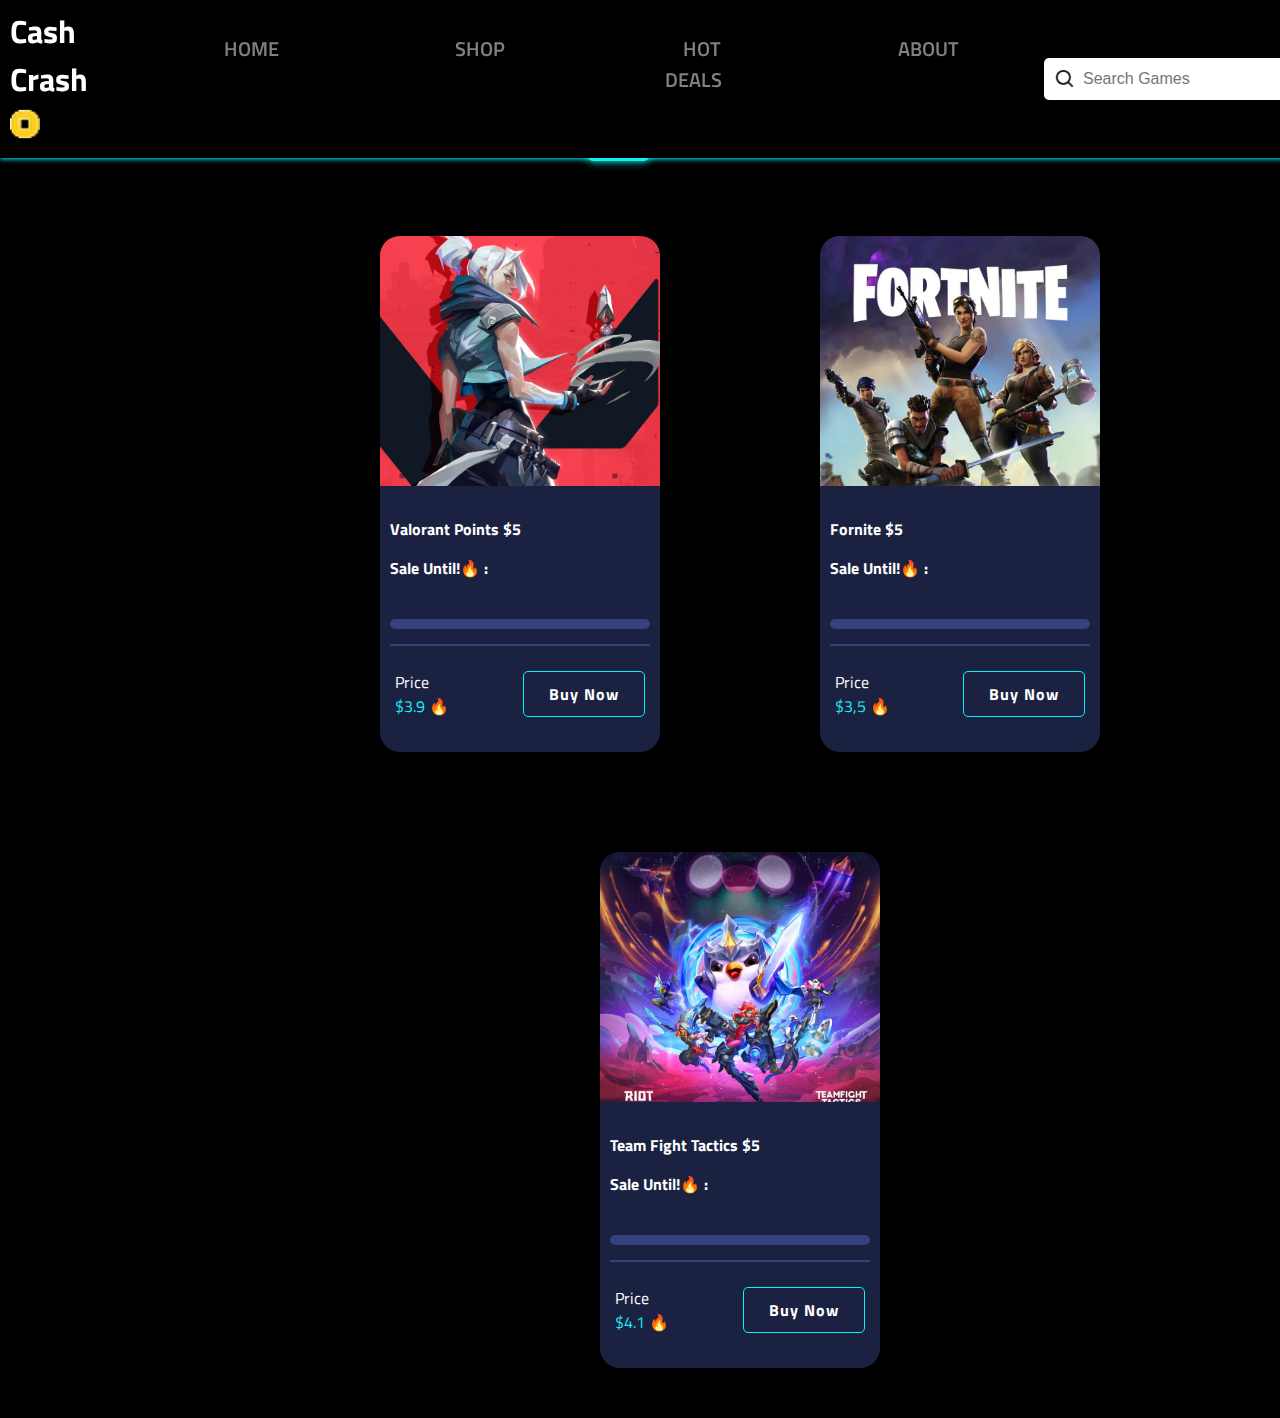
<file: hot.html>
<!DOCTYPE html>
<html lang="en">

<head>
    <meta charset="UTF-8">
    <meta name="viewport" content="width=device-width, initial-scale=1.0">
    <title>Cash Crash</title>
    <link href='https://unpkg.com/boxicons@2.1.4/css/boxicons.min.css' rel='stylesheet'>
    <link rel="stylesheet" href="style.css">
    <link rel="stylesheet" href="customshop.css">
    <link rel="icon" href="gold1.ico">


</head>

<body style="overflow-y: scroll; overflow-x: hidden;">
    <header>
        <a href="" class="logo">Cash Crash <img src="gold1.ico" alt="Icon" class="navbar-icon" width="30" height="30"> </a>
        <ul class="nav">
            <li><a href="indexhtml">Home</a></li>
            <li><a href="shophtml">Shop</a></li>
            <li><a href="hot.html">Hot Deals</a></li>
            <li><a href="index.html#section2">about</a></li>
        </ul>
        <div class="action">
            <div class="searchBx">
                <a href=""><i class="bx bx-search"></i></a>
                <input type="text" placeholder="Search Games">
            </div>
        </div>

        <div class="toggleMenu"></div>
    </header>


    <!-----GAME ----->



    <div class="games">

        <h2> Limited Time Sale</h2>
        <ul>
            <li class="list active" data-filter="all">All</li>
            <li class="list" data-filter="pc">PC Games</li>
            <li class="list" data-filter="mobile">Mobile Games</li>


        </ul>
        <div class="cardBx">
            <div class="card" data-item="pc">
                <img src="valo.jpg" alt="">

                <div class="content">
                    <h4>Valorant Points $5</h4> 
                    <h4>Sale Until!🔥 :</h4>
                    <div class="timer" id="countdown"></div>
                    </br>
                    <div class="progress-line"><span></span></div>
                    <div class="info">
                        <p>Price <br> <span>$3.9 🔥</span></p>
                        <a href="#">Buy Now</a>
                    </div>
                </div>
            </div>
            
            <div class="card" data-item="pc">
                <img src="fort.jpg" alt="">
                <div class="content">
                    <h4>Fornite $5</h4> 
                    <h4>Sale Until!🔥 :</h4>
                    <div class="timer2" id="countdown2"></div>
                    </br>
                    <div class="progress-line"><span></span></div>
                    <div class="info">
                        <p>Price <br> <span>$3,5 🔥</span></p>
                        <a href="#">Buy Now</a>
                    </div>
                </div>
            </div>

            <div class="card" data-item="mobile">
                <img src="tft.jpg" alt="">
                <div class="content">
                    <h4>Team Fight Tactics $5</h4> 
                    <h4>Sale Until!🔥 :</h4>
                    <div class="timer3" id="countdown3"></div>
                    </br>
                    <div class="progress-line"><span></span></div>
                    <div class="info">
                        <p>Price <br> <span>$4.1 🔥</span></p>
                        <a href="#">Buy Now</a>
                    </div>
                </div>
            </div>

        



    </div>


    </div>

    <script>
        window.addEventListener('scroll', function() {
            var header = document.querySelector('header');
            header.classList.toggle('sticky', window.scrollY > 0);
        });
    </script>


<script>
    document.addEventListener('DOMContentLoaded', function () {
        let list = document.querySelectorAll('.list');
        let card = document.querySelectorAll('.card');
        let searchInput = document.querySelector('.searchBx input');
        let cardBx = document.querySelector('.cardBx');

        // Create an h4 element for no result message
        let noResultMessage = document.createElement('h1');
        noResultMessage.innerText = 'No Result Found';
        noResultMessage.classList.add('no-result-message');
        // Set color to #fff
        noResultMessage.style.color = '#fff';

        for (let i = 0; i < list.length; i++) {
            list[i].addEventListener('click', function () {
                // Remove 'active' class from all elements
                for (let j = 0; j < list.length; j++) {
                    list[j].classList.remove('active');
                }

                // Add 'active' class to the clicked element
                this.classList.add('active');

                let dataFilter = this.getAttribute('data-filter');
                filterCards(dataFilter);
            })
        }

        // Add event listener to the search input
        searchInput.addEventListener('input', function () {
            let searchTerm = this.value.toLowerCase();
            filterCardsBySearch(searchTerm);
        });

        function filterCards(filter) {
            let noResults = true;
            for (let k = 0; k < card.length; k++) {
                card[k].classList.remove('active');
                card[k].classList.add('hide');

                if (card[k].getAttribute('data-item') == filter || filter == 'all') {
                    card[k].classList.remove('hide');
                    card[k].classList.add('active');
                    noResults = false;
                }
            }
            checkNoResult(noResults);
        }

        function filterCardsBySearch(searchTerm) {
            let noResults = true;
            for (let k = 0; k < card.length; k++) {
                let cardText = card[k].querySelector('h4').innerText.toLowerCase();
                if (cardText.includes(searchTerm)) {
                    card[k].classList.remove('hide');
                    card[k].classList.add('active');
                    noResults = false;
                } else {
                    card[k].classList.add('hide');
                    card[k].classList.remove('active');
                }
            }
            checkNoResult(noResults);
        }

        function checkNoResult(noResults) {
            if (noResults) {
                cardBx.appendChild(noResultMessage); // only when there are no results
            } else {
                if (noResultMessage.parentNode === cardBx) {
                    cardBx.removeChild(noResultMessage); // if it's already 
                }
            }
        }
    });
</script>


<script src="script.js"></script>





</body>

</html>
</file>
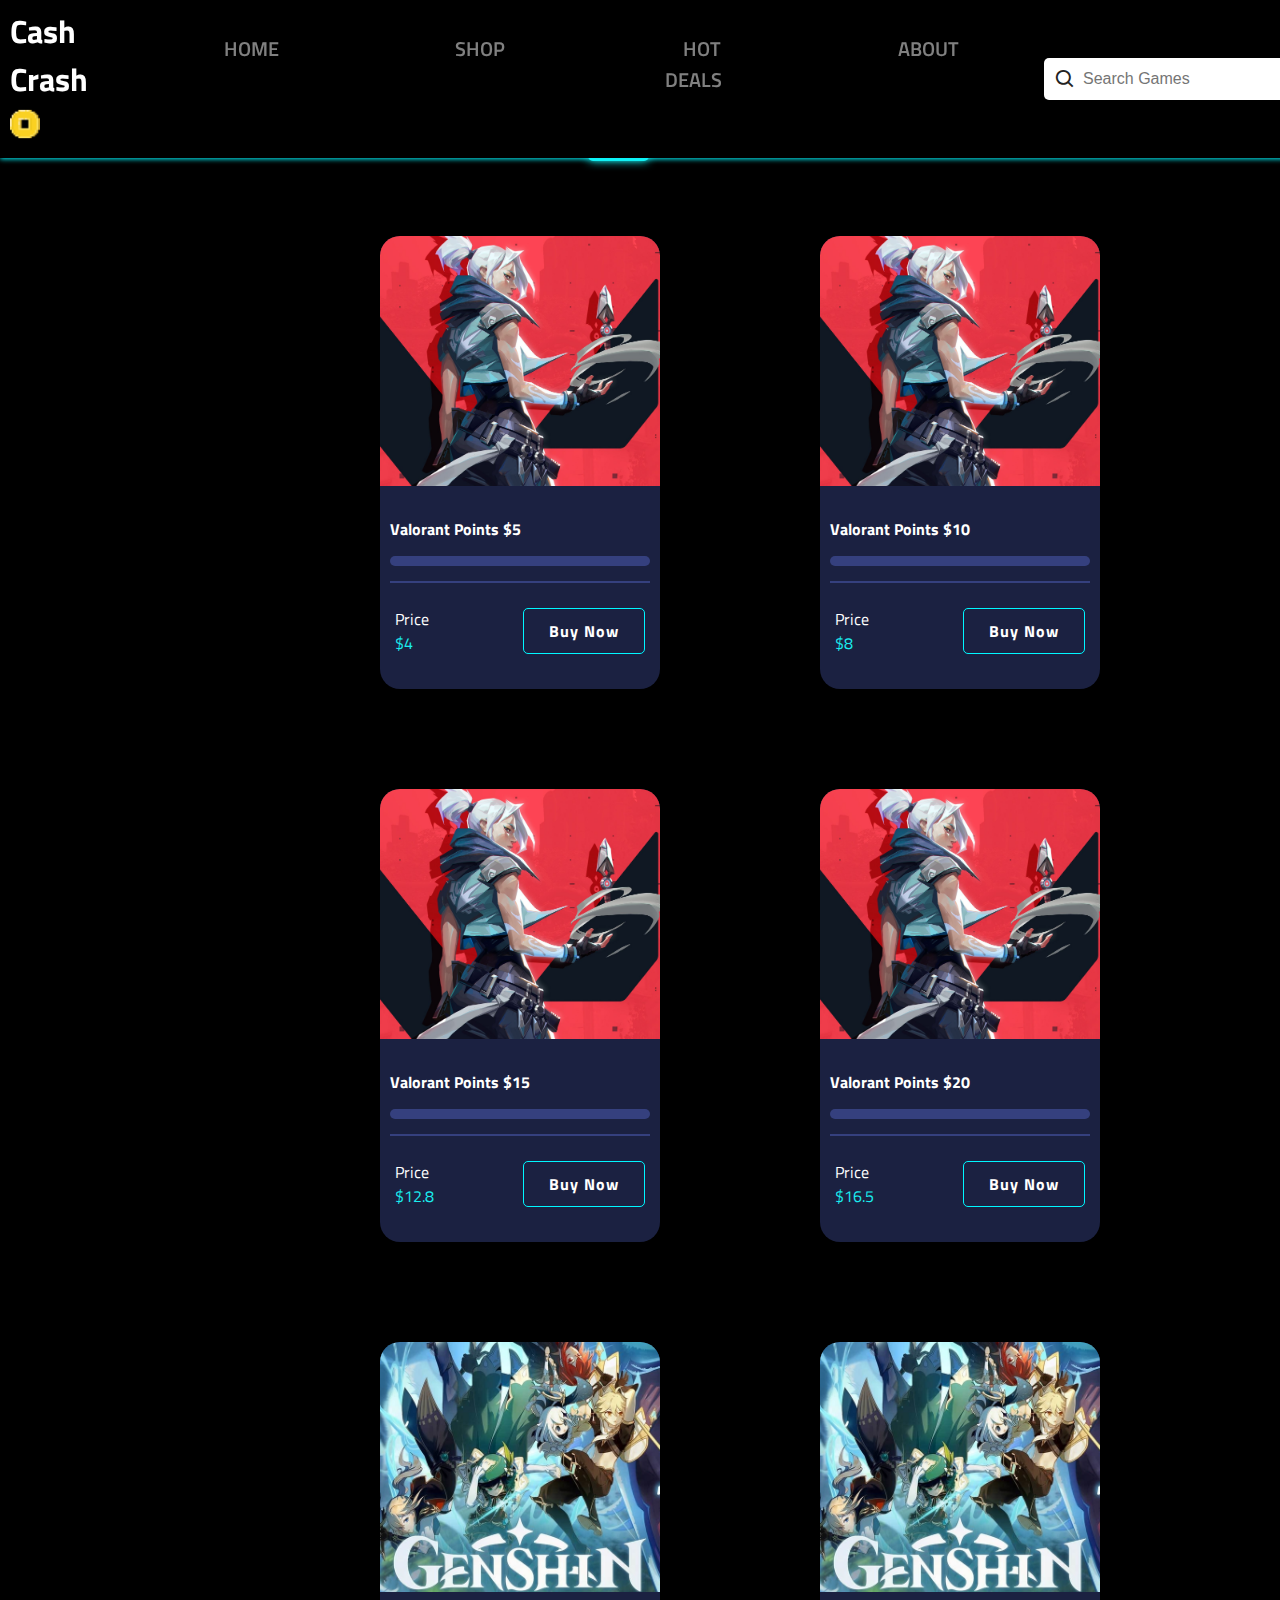
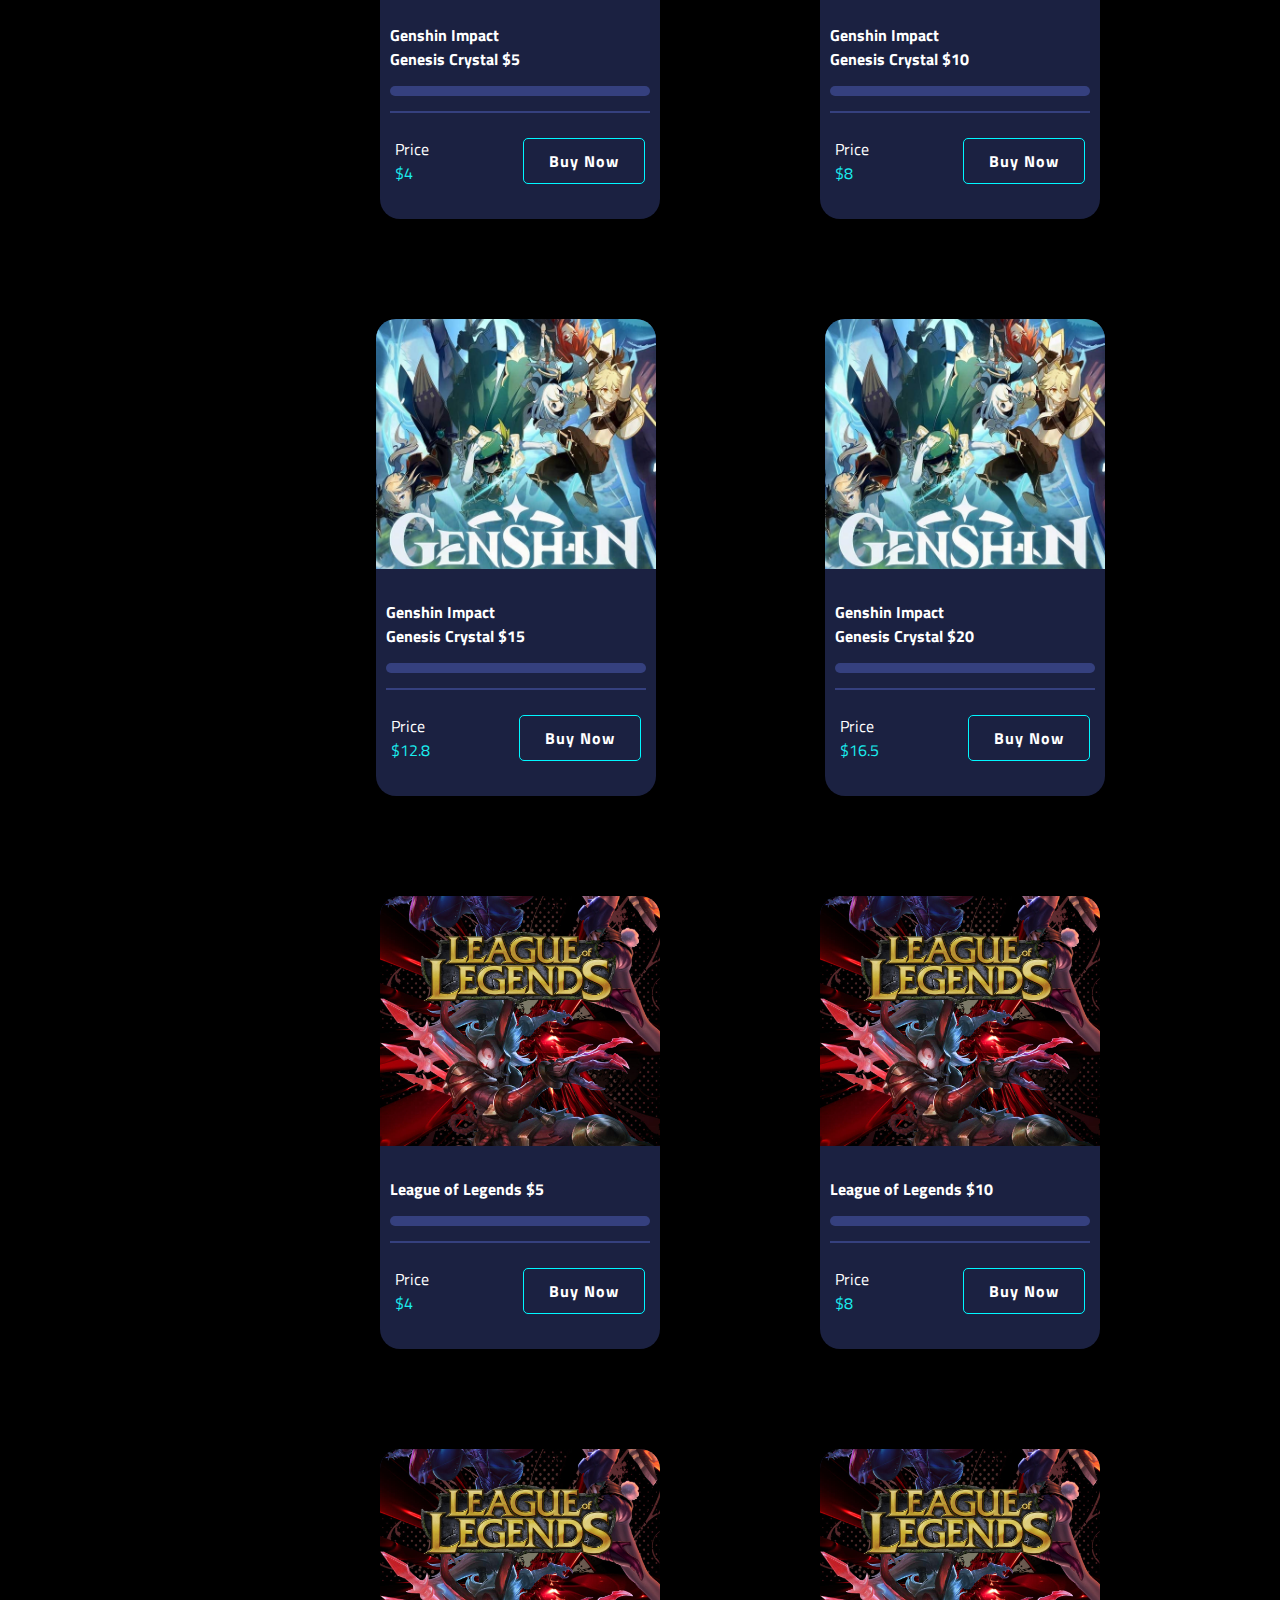
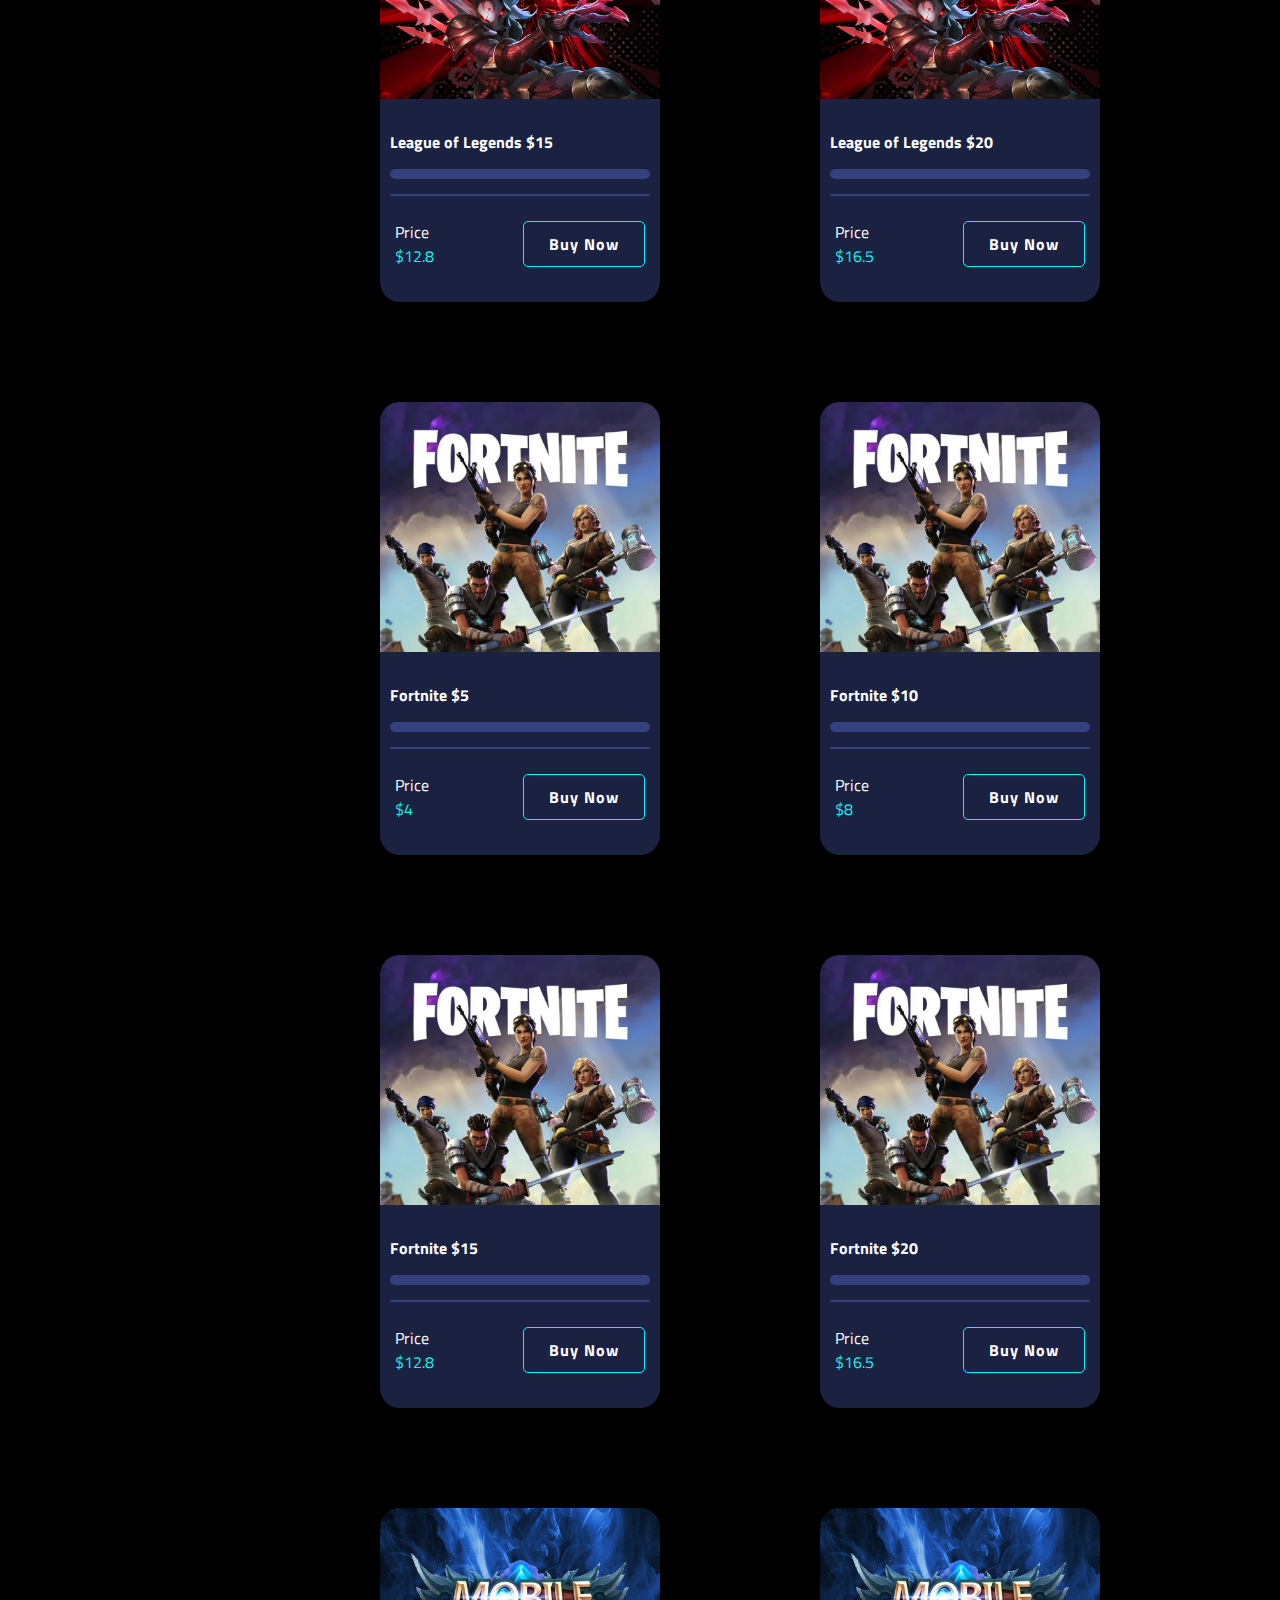
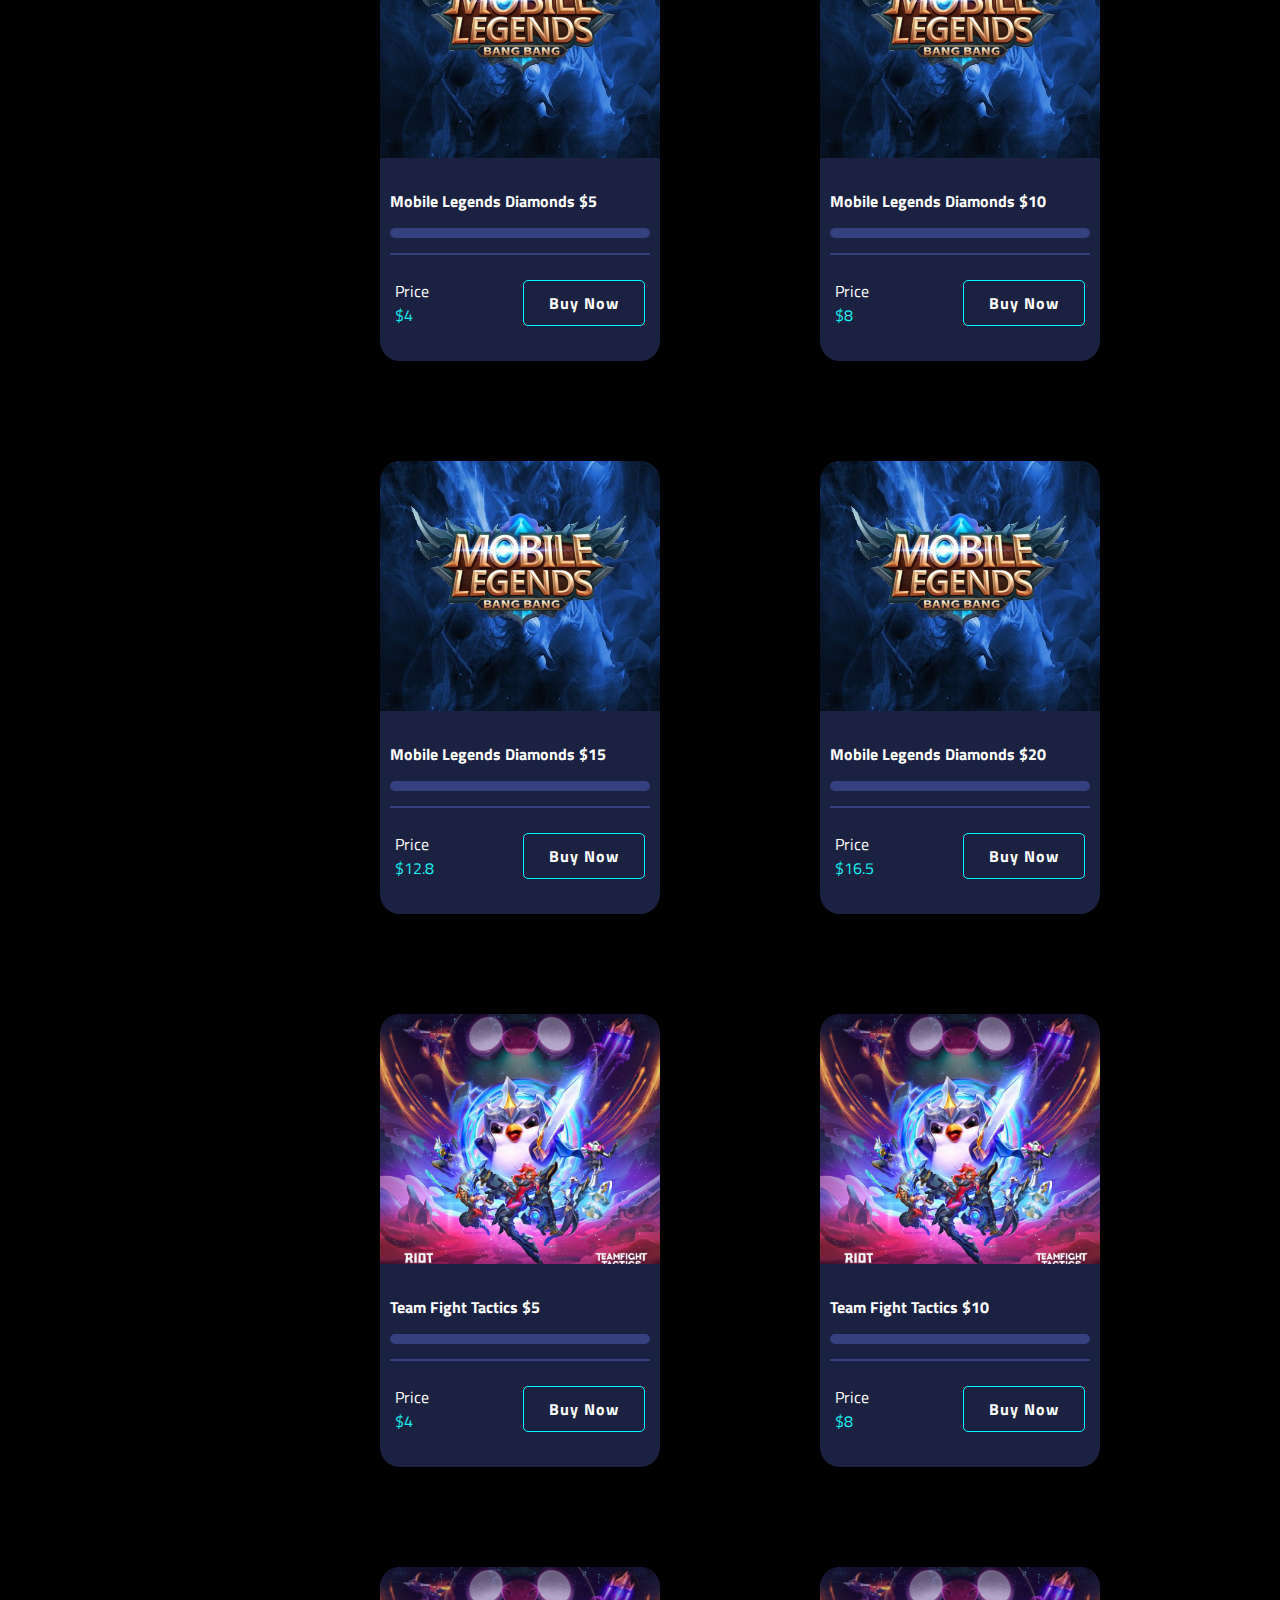
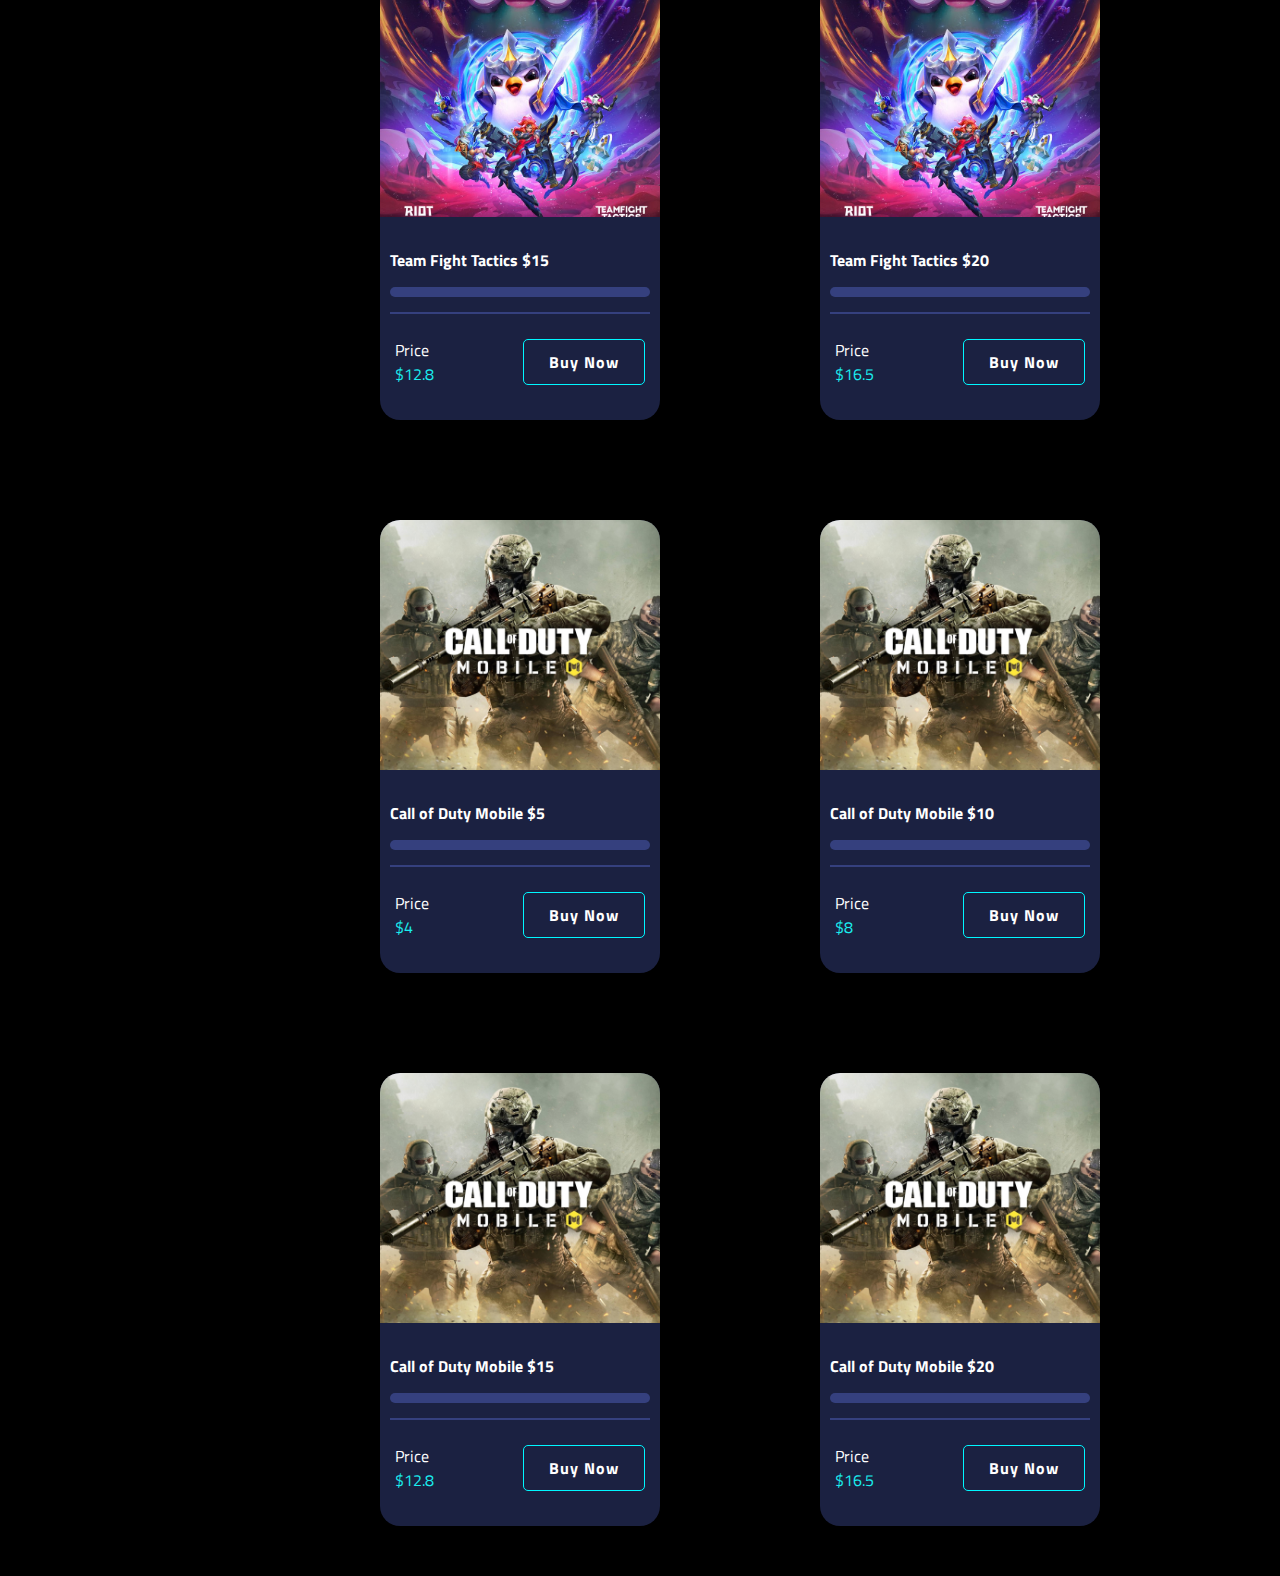
<file: shop.html>
<!DOCTYPE html>
<html lang="en">

<head>
    <meta charset="UTF-8">
    <meta name="viewport" content="width=device-width, initial-scale=1.0">
    <title>Cash Crash</title>
    <link href='https://unpkg.com/boxicons@2.1.4/css/boxicons.min.css' rel='stylesheet'>
    <link rel="stylesheet" href="style.css">
    <link rel="stylesheet" href="customshop.css">
    <link rel="icon" href="gold1.ico">


</head>

<body style="overflow-y: scroll; overflow-x: hidden;">
    <header>
        <a href="" class="logo">Cash Crash <img src="gold1.ico" alt="Icon" class="navbar-icon" width="30" height="30"> </a>
        <ul class="nav">
            <li><a href="index.html">Home</a></li>
            <li><a href="shop.html">Shop</a></li>
            <li><a href="hot.html">Hot Deals</a></li>
            <li><a href="index.html#section2">About</a></li>
        </ul>
        <div class="action">
            <div class="searchBx">
                <a href=""><i class="bx bx-search"></i></a>
                <input type="text" placeholder="Search Games">
            </div>
        </div>

        <div class="toggleMenu"></div>
    </header>


    <!-----GAME ----->



    <div class="games">

        <h2> Games </h2>
        <ul>
            <li class="list active" data-filter="all">All</li>
            <li class="list" data-filter="pc">PC Games</li>
            <li class="list" data-filter="mobile">Mobile Games</li>


        </ul>
        <div class="cardBx">
            <div class="card" data-item="pc">
                <img src="valo.jpg" alt="">

                <div class="content">
                    <h4>Valorant Points $5</h4>
                    <div class="progress-line"><span></span></div>
                    <div class="info">
                        <p>Price <br> <span>$4</span></p>
                        <a href="#">Buy Now</a>
                    </div>
                </div>
            </div>

            <div class="card" data-item="pc">
                <img src="valo.jpg" alt="">

                <div class="content">
                    <h4>Valorant Points $10</h4>
                    <div class="progress-line"><span></span></div>
                    <div class="info">
                        <p>Price <br> <span>$8</span></p>
                        <a href="#">Buy Now</a>
                    </div>
                </div>
            </div>
            <div class="card" data-item="pc">
                <img src="valo.jpg" alt="">

                <div class="content">
                    <h4>Valorant Points $15</h4>
                    <div class="progress-line"><span></span></div>
                    <div class="info">
                        <p>Price <br> <span>$12.8</span></p>
                        <a href="#">Buy Now</a>
                    </div>
                </div>
            </div>

            <div class="card" data-item="pc">
                <img src="valo.jpg" alt="">

                <div class="content">
                    <h4>Valorant Points $20</h4>
                    <div class="progress-line"><span></span></div>
                    <div class="info">
                        <p>Price <br> <span>$16.5</span></p>
                        <a href="#">Buy Now</a>
                    </div>
                </div>
            </div>






            <div class="card" data-item="pc">
                <img src="genshin.jpg" alt="">

                <div class="content">
                    <h4> Genshin Impact </br> Genesis Crystal $5</h4>
                    <div class="progress-line"><span></span></div>
                    <div class="info">
                        <p>Price <br> <span>$4</span></p>
                        <a href="#">Buy Now</a>
                    </div>
                </div>
            </div>

            <div class="card" data-item="pc">
                <img src="genshin.jpg" alt="">

                <div class="content">
                    <h4> Genshin Impact </br> Genesis Crystal $10</h4>
                    <div class="progress-line"><span></span></div>
                    <div class="info">
                        <p>Price <br> <span>$8</span></p>
                        <a href="#">Buy Now</a>
                    </div>
                </div>
            </div>
            <div class="card" data-item="pc">
                <img src="genshin.jpg" alt="">

                <div class="content">
                    <h4> Genshin Impact </br> Genesis Crystal $15</h4>
                    <div class="progress-line"><span></span></div>
                    <div class="info">
                        <p>Price <br> <span>$12.8</span></p>
                        <a href="#">Buy Now</a>
                    </div>
                </div>
            </div>

            < <div class="card" data-item="pc">
                <img src="genshin.jpg" alt="">

                <div class="content">
                    <h4> Genshin Impact </br> Genesis Crystal $20</h4>
                    <div class="progress-line"><span></span></div>
                    <div class="info">
                        <p>Price <br> <span>$16.5</span></p>
                        <a href="#">Buy Now</a>
                    </div>
                </div>
        </div>






        <div class="card" data-item="pc">
            <img src="lol.jpg" alt="">

            <div class="content">
                <h4> League of Legends $5</h4>
                <div class="progress-line"><span></span></div>
                <div class="info">
                    <p>Price <br> <span>$4</span></p>
                    <a href="#">Buy Now</a>
                </div>
            </div>
        </div>

        <div class="card" data-item="pc">
            <img src="lol.jpg" alt="">

            <div class="content">
                <h4> League of Legends $10</h4>
                <div class="progress-line"><span></span></div>
                <div class="info">
                    <p>Price <br> <span>$8</span></p>
                    <a href="#">Buy Now</a>
                </div>
            </div>
        </div>
        <div class="card" data-item="pc">
            <img src="lol.jpg" alt="">

            <div class="content">
                <h4> League of Legends $15</h4>
                <div class="progress-line"><span></span></div>
                <div class="info">
                    <p>Price <br> <span>$12.8</span></p>
                    <a href="#">Buy Now</a>
                </div>
            </div>
        </div>



        <div class="card" data-item="pc">
            <img src="lol.jpg" alt="">

            <div class="content">
                <h4> League of Legends $20</h4>
                <div class="progress-line"><span></span></div>
                <div class="info">
                    <p>Price <br> <span>$16.5</span></p>
                    <a href="#">Buy Now</a>
                </div>
            </div>
        </div>






        <div class="card" data-item="pc">
            <img src="fort.jpg" alt="">

            <div class="content">
                <h4> Fortnite $5</h4>
                <div class="progress-line"><span></span></div>
                <div class="info">
                    <p>Price <br> <span>$4</span></p>
                    <a href="#">Buy Now</a>
                </div>
            </div>
        </div>

        <div class="card" data-item="pc">
            <img src="fort.jpg" alt="">

            <div class="content">
                <h4> Fortnite $10</h4>
                <div class="progress-line"><span></span></div>
                <div class="info">
                    <p>Price <br> <span>$8</span></p>
                    <a href="#">Buy Now</a>
                </div>
            </div>
        </div>

        <div class="card" data-item="pc">
            <img src="fort.jpg" alt="">

            <div class="content">
                <h4> Fortnite $15</h4>
                <div class="progress-line"><span></span></div>
                <div class="info">
                    <p>Price <br> <span>$12.8</span></p>
                    <a href="#">Buy Now</a>
                </div>
            </div>
        </div>

        <div class="card" data-item="pc">
            <img src="fort.jpg" alt="">

            <div class="content">
                <h4> Fortnite $20</h4>
                <div class="progress-line"><span></span></div>
                <div class="info">
                    <p>Price <br> <span>$16.5</span></p>
                    <a href="#">Buy Now</a>
                </div>
            </div>
        </div>





        <div class="card" data-item="mobile">
            <img src="mlbb.jpg" alt="">

            <div class="content">
                <h4> Mobile Legends Diamonds $5</h4>
                <div class="progress-line"><span></span></div>
                <div class="info">
                    <p>Price <br> <span>$4</span></p>
                    <a href="#">Buy Now</a>
                </div>
            </div>
        </div>
        <div class="card" data-item="mobile">
            <img src="mlbb.jpg" alt="">

            <div class="content">
                <h4> Mobile Legends Diamonds $10</h4>
                <div class="progress-line"><span></span></div>
                <div class="info">
                    <p>Price <br> <span>$8</span></p>
                    <a href="#">Buy Now</a>
                </div>
            </div>
        </div>
        <div class="card" data-item="mobile">
            <img src="mlbb.jpg" alt="">

            <div class="content">
                <h4> Mobile Legends Diamonds $15</h4>
                <div class="progress-line"><span></span></div>
                <div class="info">
                    <p>Price <br> <span>$12.8</span></p>
                    <a href="#">Buy Now</a>
                </div>
            </div>
        </div>

        <div class="card" data-item="mobile">
            <img src="mlbb.jpg" alt="">

            <div class="content">
                <h4> Mobile Legends Diamonds $20</h4>
                <div class="progress-line"><span></span></div>
                <div class="info">
                    <p>Price <br> <span>$16.5</span></p>
                    <a href="#">Buy Now</a>
                </div>
            </div>
        </div>



        <div class="card" data-item="mobile">
            <img src="tft.jpg" alt="">

            <div class="content">
                <h4> Team Fight Tactics $5</h4>
                <div class="progress-line"><span></span></div>
                <div class="info">
                    <p>Price <br> <span>$4</span></p>
                    <a href="#">Buy Now</a>
                </div>
            </div>
        </div>

        <div class="card" data-item="mobile">
            <img src="tft.jpg" alt="">

            <div class="content">
                <h4> Team Fight Tactics $10</h4>
                <div class="progress-line"><span></span></div>
                <div class="info">
                    <p>Price <br> <span>$8</span></p>
                    <a href="#">Buy Now</a>
                </div>
            </div>
        </div>

        
        <div class="card" data-item="mobile">
            <img src="tft.jpg" alt="">

            <div class="content">
                <h4> Team Fight Tactics $15</h4>
                <div class="progress-line"><span></span></div>
                <div class="info">
                    <p>Price <br> <span>$12.8</span></p>
                    <a href="#">Buy Now</a>
                </div>
            </div>
        </div>


        <div class="card" data-item="mobile">
            <img src="tft.jpg" alt="">

            <div class="content">
                <h4> Team Fight Tactics $20</h4>
                <div class="progress-line"><span></span></div>
                <div class="info">
                    <p>Price <br> <span>$16.5</span></p>
                    <a href="#">Buy Now</a>
                </div>
            </div>
        </div>

        <div class="card" data-item="mobile">
            <img src="cod.jpg" alt="">

            <div class="content">
                <h4> Call of Duty Mobile $5</h4>
                <div class="progress-line"><span></span></div>
                <div class="info">
                    <p>Price <br> <span>$4</span></p>
                    <a href="#">Buy Now</a>
                </div>
            </div>
        </div>

        <div class="card" data-item="mobile">
            <img src="cod.jpg" alt="">

            <div class="content">
                <h4> Call of Duty Mobile $10</h4>
                <div class="progress-line"><span></span></div>
                <div class="info">
                    <p>Price <br> <span>$8</span></p>
                    <a href="#">Buy Now</a>
                </div>
            </div>
        </div>
        
        <div class="card" data-item="mobile">
            <img src="cod.jpg" alt="">

            <div class="content">
                <h4> Call of Duty Mobile $15</h4>
                <div class="progress-line"><span></span></div>
                <div class="info">
                    <p>Price <br> <span>$12.8</span></p>
                    <a href="#">Buy Now</a>
                </div>
            </div>
        </div>

        <div class="card" data-item="mobile">
            <img src="cod.jpg" alt="">

            <div class="content">
                <h4> Call of Duty Mobile $20</h4>
                <div class="progress-line"><span></span></div>
                <div class="info">
                    <p>Price <br> <span>$16.5</span></p>
                    <a href="#">Buy Now</a>
                </div>
            </div>
        </div>




    </div>


    </div>

    <script>
        window.addEventListener('scroll', function() {
            var header = document.querySelector('header');
            header.classList.toggle('sticky', window.scrollY > 0);
        });
    </script>


<script>


        
</script>


<script>
    document.addEventListener('DOMContentLoaded', function () {
        let list = document.querySelectorAll('.list');
        let card = document.querySelectorAll('.card');
        let searchInput = document.querySelector('.searchBx input');
        let cardBx = document.querySelector('.cardBx');

     
        let noResultMessage = document.createElement('h4');
        noResultMessage.innerText = 'No Result Found';
        noResultMessage.classList.add('no-result-message');
      
        noResultMessage.style.color = '#fff';

        for (let i = 0; i < list.length; i++) {
            list[i].addEventListener('click', function () {
               
                for (let j = 0; j < list.length; j++) {
                    list[j].classList.remove('active');
                }

                this.classList.add('active');

                let dataFilter = this.getAttribute('data-filter');
                filterCards(dataFilter);
            })
        }

        
        searchInput.addEventListener('input', function () {
            let searchTerm = this.value.toLowerCase();
            filterCardsBySearch(searchTerm);
        });

        function filterCards(filter) {
            let noResults = true;
            for (let k = 0; k < card.length; k++) {
                card[k].classList.remove('active');
                card[k].classList.add('hide');

                if (card[k].getAttribute('data-item') == filter || filter == 'all') {
                    card[k].classList.remove('hide');
                    card[k].classList.add('active');
                    noResults = false;
                }
            }
            checkNoResult(noResults);
        }

        function filterCardsBySearch(searchTerm) {
            let noResults = true;
            for (let k = 0; k < card.length; k++) {
                let cardText = card[k].querySelector('h4').innerText.toLowerCase();
                if (cardText.includes(searchTerm)) {
                    card[k].classList.remove('hide');
                    card[k].classList.add('active');
                    noResults = false;
                } else {
                    card[k].classList.add('hide');
                    card[k].classList.remove('active');
                }
            }
            checkNoResult(noResults);
        }

        function checkNoResult(noResults) {
            if (noResults) {
                cardBx.appendChild(noResultMessage); // Append noResultMessage only when there are no results
            } else {
                if (noResultMessage.parentNode === cardBx) {
                    cardBx.removeChild(noResultMessage); // Remove noResultMessage
                }
            }
        }
    });
</script>







</body>

</html>
</file>
<file: style.css>
@import url("https://fonts.googleapis.com/css?family=Titillium+Web:400,600");
body {
  background: rgb(0, 0, 0);
}
header .logo:hover {
  background: #1aeeef;
  border: none;
  color: #050e2d;
  box-shadow: 0 0 20px #1aeeef;
  border-radius: 20px;
}
header {
  position: fixed;
  top: 0;
  left: 0;
  width: 100%;
  padding: 7px 10px;
  display: flex;
  justify-content: space-between;
  align-items: center;
  background: #000000;
  box-shadow: 0 1px 5px #00f7ff;
  transition: 0.5s;
  z-index: 1000;
}

header.sticky{
  background: #000000;
  box-shadow: 0 5px 40px #40f2ff;

}

header .logo {
  font-family: "Titillium Web";
  position: relative;
  color: #ffffff;
  text-decoration: none;
  font-size: 2em;
  font-weight: 700;
  transition: all 0.5s ease; /* anim */
}

header .nav {
  display: flex;
  font-family: "Titillium Web";
  text-transform: uppercase;
  text-align: center;
  font-weight: 600;
}
.nav * {
  box-sizing: border-box;
  transition: all 0.35s ease;
}

.nav li {
  display: inline-block;
  list-style: outside none none;
  margin: 0.5em 5em;
  padding: 0;
}

.nav a {
  padding: 0.5em 0.8em;
  color: rgba(255, 255, 255, 0.5);
  position: relative;
  text-decoration: none;
  font-size: 20px;
}

.nav a::before,
.nav a::after {
  content: "";
  height: 14px;
  width: 14px;
  position: absolute;
  transition: all 0.5s ease;
  opacity: 0;
}

.nav a::before {
  content: "";
  right: 0;
  top: 0;
  border-top: 3px solid #003f3c;
  border-right: 3px solid #00ffff;
  transform: translate(-100%, 50%);
}

.nav a:after {
  content: "";
  left: 0;
  bottom: 0;
  border-bottom: 3px solid #003f3c;
  border-left: 3px solid #00ffff;
  transform: translate(100%, -50%);
}

.nav a:hover:before,
.nav a:hover:after {
  transform: translate(0, 0);
  opacity: 1;
}

.nav a:hover {
  color: #00ffdd;
}

header ul li {
  list-style: none;
  margin: 10px;
}
header ul li a {
  color: #e9e9e9;
  text-decoration: none;
  padding: 10px 20px;
  border-radius: 10px;
}

header .action .searchBx {
  padding: 5px;
  margin: 5px;
  display: flex;
  justify-content: center;
  align-items: center;
  background: #ffffff;
  border-radius: 5px;
}

header .action .searchBx i {
  font-size: 1.4em;
  margin: 5px;
  color: #222;
}

header .action .searchBx input {
  outline: none;
  border: none;
  font-size: 1em;
  color: #222;
}
.banner {
  position: relative;
  width: 100%;
  min-height: 100vh;
  padding: 0px 100px;
  display: flex;
  justify-content: center;
}
.banner .bg {
  position: relative;
  width: 100%;
  min-height: 100vh;
  display: flex;
  justify-content: center;
  align-items: center;
}
.banner .bg .content {
  width: 50%;
  height: 100%;
}
.banner .bg .content h2 {
  font-family: "Titillium Web";
  font-size: 9em;
  color: #fff;
  letter-spacing: 2px;
}
.banner .bg .content p {
  font-family: "Titillium Web";
  font-size:1.5em;
  color: #ffffff;
  letter-spacing: 1px;
}
.banner .bg .bgm {
  width: 900px;
}

.banner .bg .content a {
  font-family: "Titillium Web";
  display: inline-block;
  padding: 10px 25px;
  margin: 20px 0;
  border: 1px solid #00f7ff;
  text-decoration: none;
  font-weight: 700;
  border-radius: 5px;
  color: #fff;
  letter-spacing: 1px;
  transition: all 0.5s ease;
}

.banner .bg .content a:hover{
  background: #1aeeef;
  border: none;
  color: #050e2d;
  box-shadow: 0 0 30px #1aeeef;


}


/* About */




.about  .contentBx{
  width: 50%;
  margin: 20px;

}
.about .contentBx h2{
  font-size: 5em;
  font-weight: 700;
  color:#fff;

}
.about .contentBx p{
  max-width: 500px;
  text-align: justify;
  color: #dbd9d9;
}

.about .contentBx a {
  display: inline-block;
  padding: 10px 25px;
  margin: 20px 0;
  border: 1px solid #00f7ff;
  text-decoration: none;
  font-weight: 700;
  border-radius: 5px;
  color: #fff;
  letter-spacing: 1px;
  transition: all 0.5s ease;
}


.about .contentBx a:hover{
  background: #1aeeef;
  border: none;
  color: #050e2d;
  box-shadow: 0 0 30px #1aeeef;


}
.about .contentBx .mon {
  width: 200px;
}

.bga {

  background-color: #000000;
}

.bga .about {
  font-family: "Titillium Web";
  position: relative;
  width: 100%;
  min-height: 100vh;
  padding: 0px 100px;
  display: flex;
  justify-content: center;
}
.bga .about {
  position: relative;
  width: 100%;
  min-height: 100vh;
  display: flex;
  justify-content: center;
  align-items: center;
  
}


/* scroll */


::-webkit-scrollbar{

  width: 12px;


}
::-webkit-scrollbar-thumb{
  background: #1aeeef;
  border-radius: 4px;
}


/*Games*/




.games{
  font-family: "Titillium Web";
  padding: 0px 100px;
  width: 100%;
  min-height: 100vh;
  display: flex;
  justify-content: center;
  align-items: center;
  flex-direction: column;
  margin: 40px auto;


}

.games h2{
  color: #ffffff;
  margin: 10px 0;
}

.games ul{
  display: flex;
  justify-content: center;
  align-items: center;
  flex-wrap: wrap;
  margin-bottom: 20px;
}

.games ul li{
  font-family: "Titillium Web";
  list-style: none;
  padding: 10px 20px;
  border-radius: 5px;
  margin: 5px;
  letter-spacing: 1px;
  cursor: pointer;
  color: #fff;
}
.games ul li.active{

  background-color: #1aeeef;
  color: #050e2d;
  box-shadow: 0 0 10px #1aeeef;

}
.games .cardBx{
  width: 100%;
  min-height: 100%;
  display:  flex;
  flex-wrap: wrap;
  justify-content: center;
  align-items: center;
  flex-wrap: wrap;
}
.games .cardBx .card{
  width: 280px;
  border-radius: 20px;
  margin: 50px 80px;
  background: #1b2141;
  overflow: hidden;
}
.games .cardBx .card img{
  width: 100%;
  height: 250px;
  object-fit: cover;

}
.games .cardBx .card .content{
  padding: 10px;

}
.games .cardBx .card .content h4{
  font-family: "Titillium Web";
  color: #fff;
  margin: 15px 0;

  
}

.games .cardBx .card .progress-line{
  position: relative;
  height: 10px;
  width: 100%;
  background: #35407e;
  margin-bottom: 15px;
  border-radius: 10px;
  
  transform-origin: left;
  animation: animate 1s cubic-bezier(1,0,0.5,1) forwards;
}

.games .cardBx .card .progress-line span{
  position: absolute;
  height: 100%;
  width: 80%;
  border-radius: 10px;
  background: #1aeeef;
  box-shadow: 0 0 10px #1aeeef;
  transform: scaleX(0);
  transform-origin: left;
  animation: animate 1s cubic-bezier(1,0,0.5,1) forwards;

}
@keyframes animate {
  100%{
    transform: scaleX(1);

    
  }
  
  
}
.games .cardBx .card .info{
  border-top: 2px solid #35407e;
  padding: 5px;
  display: flex;
  justify-content: space-between;
  align-items: center;
  font-family: "Titillium Web";

}
.games .cardBx .card .info p{


  font-family: "Titillium Web";
  font-size: 1em;
  color: #fff;
}
.games .cardBx .card .info p span{
  font-family: "Titillium Web";
  color: #1aeeef;
}
.games .cardBx .card .info a {
  display: inline-block;
  font-family: "Titillium Web";
  padding: 10px 25px;
  margin: 20px 0;
  border: 1px solid #00f7ff;
  text-decoration: none;
  font-weight: 700;
  border-radius: 5px;
  color: #fff;
  letter-spacing: 1px;
  transition: all 0.5s ease;
}


.games .cardBx .card .info a:hover{
  background: #1aeeef;
  border: none;
  color: #050e2d;
  box-shadow: 0 0 10px #1aeeef;


}
.games .cardBx .card.hide{
  display: none;
}

.timer {
  font-family: "Titillium Web";
  font-size: 2em;
  font-weight: bold;
  color: #ffffff;
}
.timer2 {
  font-family: "Titillium Web";
  font-size: 2em;
  font-weight: bold;
  color: #ffffff;
}
.timer3 {
  font-family: "Titillium Web";
  font-size: 2em;
  font-weight: bold;
  color: #ffffff;
}
</file>
<file: customshop.css>
body {
  display: sticky;
  justify-content: center;
  align-items: center;
  height: 100vh;
  margin: 0;
}

.image-container {
  position: relative; /* or use "absolute" depending on your layout */
  width: 40px; /* the image size */
  height: 40px; /* the image size */
  overflow: hidden;
}

.stylimg {
  --f: 0.1; /* the parallax factor (the smaller the better) */
  --r: 10px; /* radius */
  --_f: calc(100% * var(--f) / (1 + var(--f)));
  --_a: calc(100deg * var(--f));
  width: 10%; /* the image size */
  height: 10%; /* the image size */
  aspect-ratio: calc(1 + var(--f));
  object-fit: cover;
  clip-path: inset(0 var(--_f) 0 0 round var(--r));
  transform: perspective(400px) var(--_t, rotateY(var(--_a)));
  transition: 0.5s;
  cursor: pointer;
}

.stylimg:hover {
  clip-path: inset(0 0 0 var(--_f) round var(--r));
  --_t: translateX(calc(-1 * var(--_f))) rotateY(calc(-1 * var(--_a)));
}
</file>
